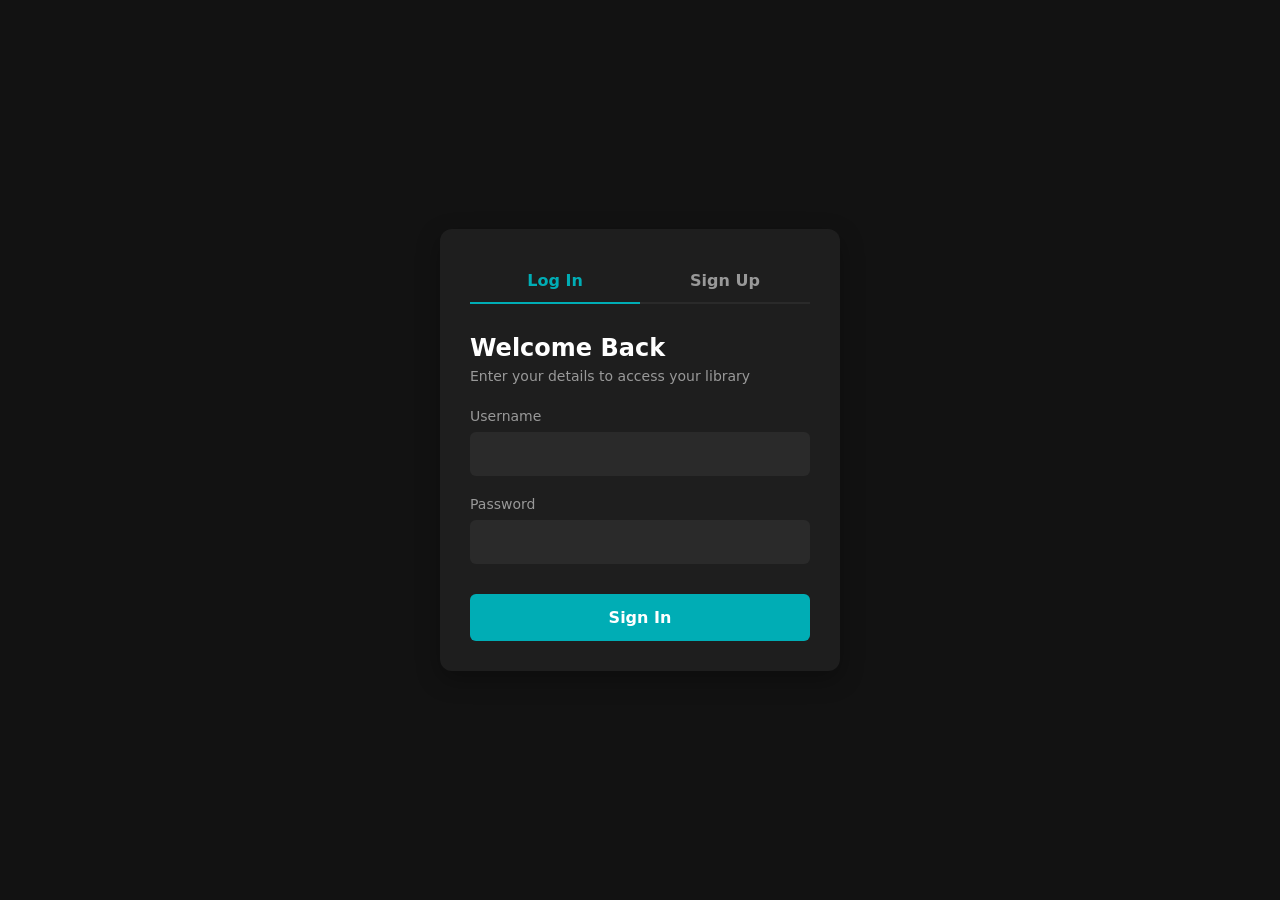
<file: auth.html>
<!DOCTYPE html>
<html lang="en">
<head>
    <meta charset="UTF-8">
    <meta name="viewport" content="width=device-width, initial-scale=1.0">
    <title>Media Tracker - Authentication</title>
    <link rel="stylesheet" href="auth-style.css">
</head>
<body>

    <div class="auth-container">
        <div class="auth-tabs">
            <button id="tab-login" class="active">Log In</button>
            <button id="tab-register">Sign Up</button>
        </div>

        <form id="form-login" class="auth-form">
            <h2>Welcome Back</h2>
            <p class="subtitle">Enter your details to access your library</p>
            
            <div class="input-group">
                <label for="login-username">Username</label>
                <input type="text" id="login-username" required autocomplete="username">
            </div>
            
            <div class="input-group">
                <label for="login-password">Password</label>
                <input type="password" id="login-password" required autocomplete="current-password">
            </div>

            <button type="submit" class="btn-submit">Sign In</button>
            <p id="login-error" class="error-msg hidden"></p>
        </form>

        <form id="form-register" class="auth-form hidden">
            <h2>Create Account</h2>
            <p class="subtitle">Join and start tracking your media collection</p>
            
            <div class="input-group">
                <label for="reg-username">Username</label>
                <input type="text" id="reg-username" required minlength="3">
            </div>

            <div class="input-group">
                <label for="reg-email">Email Address</label>
                <input type="email" id="reg-email" required>
            </div>
            
            <div class="input-group">
                <label for="reg-password">Password</label>
                <input type="password" id="reg-password" required minlength="6">
            </div>

            <button type="submit" class="btn-submit">Register</button>
            <p id="reg-error" class="error-msg hidden"></p>
            <p id="reg-success" class="success-msg hidden">Account created successfully! Switching to Login...</p>
        </form>
    </div>

    <script src="auth.js"></script>
</body>
</html>
</file>
<file: auth-style.css>
:root {
    --bg-dark: #121212;
    --card-dark: #1e1e1e;
    --input-bg: #2a2a2a;
    --accent-color: #00adb5;
    --text-main: #ffffff;
    --text-muted: #999999;
    --error-color: #ff4d4d;
    --success-color: #2ecc71;
}

* {
    box-sizing: border-box;
    margin: 0;
    padding: 0;
    font-family: 'system-ui', -apple-system, sans-serif;
}

body {
    background-color: var(--bg-dark);
    color: var(--text-main);
    display: flex;
    justify-content: center;
    align-items: center;
    min-height: 100vh;
}

.auth-container {
    background-color: var(--card-dark);
    width: 100%;
    max-width: 400px;
    padding: 30px;
    border-radius: 12px;
    box-shadow: 0 8px 24px rgba(0, 0, 0, 0.3);
}

.auth-tabs {
    display: flex;
    margin-bottom: 30px;
    border-bottom: 2px solid var(--input-bg);
}

.auth-tabs button {
    flex: 1;
    background: none;
    border: none;
    color: var(--text-muted);
    padding: 12px;
    font-size: 16px;
    font-weight: bold;
    cursor: pointer;
    transition: all 0.3s ease;
}

.auth-tabs button.active {
    color: var(--accent-color);
    border-bottom: 2px solid var(--accent-color);
    margin-bottom: -2px;
}

.auth-form h2 {
    font-size: 24px;
    margin-bottom: 6px;
}

.subtitle {
    color: var(--text-muted);
    font-size: 14px;
    margin-bottom: 24px;
}

.input-group {
    margin-bottom: 20px;
    display: flex;
    flex-direction: column;
}

.input-group label {
    font-size: 14px;
    margin-bottom: 8px;
    color: var(--text-muted);
}

.input-group input {
    background-color: var(--input-bg);
    border: 1px solid transparent;
    color: var(--text-main);
    padding: 12px;
    border-radius: 6px;
    font-size: 15px;
    outline: none;
    transition: border 0.2s;
}

.input-group input:focus {
    border-color: var(--accent-color);
}

.btn-submit {
    width: 100%;
    background-color: var(--accent-color);
    color: white;
    border: none;
    padding: 14px;
    border-radius: 6px;
    font-size: 16px;
    font-weight: bold;
    cursor: pointer;
    margin-top: 10px;
    transition: opacity 0.2s;
}

.btn-submit:hover {
    opacity: 0.9;
}

.hidden { display: none !important; }

.error-msg { color: var(--error-color); font-size: 14px; margin-top: 12px; text-align: center; }
.success-msg { color: var(--success-color); font-size: 14px; margin-top: 12px; text-align: center; }
</file>
<file: css/auth-style.css>
/* ==========================================================================
   Design Tokens
   ========================================================================== */

:root {
    --color-page: #121212;
    --color-surface: #1e1e1e;
    --color-input: #2a2a2a;
    --color-accent: #00adb5;
    --color-text: #ffffff;
    --color-text-muted: #999999;
    --color-error: #ff4d4d;
    --color-success: #2ecc71;

    --font-family-base: system-ui, -apple-system, BlinkMacSystemFont, "Segoe UI", sans-serif;
    --font-size-xs: 0.75rem;
    --font-size-sm: 0.875rem;
    --font-size-md: 1rem;
    --font-size-lg: 1.25rem;
    --font-size-xl: 1.5rem;
    --font-weight-bold: 700;

    --space-1: 0.25rem;
    --space-2: 0.5rem;
    --space-3: 0.75rem;
    --space-4: 1rem;
    --space-5: 1.25rem;
    --space-6: 1.5rem;
    --space-8: 2rem;

    --radius-sm: 6px;
    --radius-md: 8px;
    --radius-lg: 12px;
    --size-auth-card: 25rem;
    --shadow-auth: 0 0.5rem 1.5rem rgba(0, 0, 0, 0.3);
    --transition-fast: 0.2s ease;
    --transition-base: 0.3s ease;
}

/* ==========================================================================
   Base
   ========================================================================== */

*,
*::before,
*::after {
    box-sizing: border-box;
}

body {
    display: flex;
    align-items: center;
    justify-content: center;
    min-height: 100vh;
    margin: 0;
    background-color: var(--color-page);
    color: var(--color-text);
    font-family: var(--font-family-base);
}

button,
input {
    font: inherit;
}

button {
    cursor: pointer;
}

.hidden {
    display: none !important;
}

/* ==========================================================================
   Auth Card
   ========================================================================== */

.auth {
    width: 100%;
    max-width: var(--size-auth-card);
    padding: 1.875rem;
    border-radius: var(--radius-lg);
    background-color: var(--color-surface);
    box-shadow: var(--shadow-auth);
}

.auth__tabs {
    display: flex;
    margin-bottom: 1.875rem;
    border-bottom: 2px solid var(--color-input);
}

.auth__tab {
    flex: 1;
    padding: var(--space-3);
    border: 0;
    background-color: transparent;
    color: var(--color-text-muted);
    font-size: var(--font-size-md);
    font-weight: var(--font-weight-bold);
    transition: color var(--transition-base), border-color var(--transition-base);
}

.auth__tab.active {
    margin-bottom: -2px;
    border-bottom: 2px solid var(--color-accent);
    color: var(--color-accent);
}

.auth__title {
    margin: 0 0 0.375rem;
    font-size: var(--font-size-xl);
}

.auth__subtitle {
    margin: 0 0 var(--space-6);
    color: var(--color-text-muted);
    font-size: var(--font-size-sm);
}

.auth__field {
    display: flex;
    flex-direction: column;
    margin-bottom: var(--space-5);
}

.auth__label {
    margin-bottom: var(--space-2);
    color: var(--color-text-muted);
    font-size: var(--font-size-sm);
}

.auth__input {
    padding: var(--space-3);
    border: 1px solid transparent;
    border-radius: var(--radius-sm);
    outline: none;
    background-color: var(--color-input);
    color: var(--color-text);
    font-size: 0.9375rem;
    transition: border-color var(--transition-fast);
}

.auth__input:focus {
    border-color: var(--color-accent);
}

.auth__submit {
    width: 100%;
    margin-top: 0.625rem;
    padding: 0.875rem;
    border: 0;
    border-radius: var(--radius-sm);
    background-color: var(--color-accent);
    color: var(--color-text);
    font-size: var(--font-size-md);
    font-weight: var(--font-weight-bold);
    transition: opacity var(--transition-fast);
}

.auth__submit:hover {
    opacity: 0.9;
}

.auth__message {
    margin: var(--space-3) 0 0;
    font-size: var(--font-size-sm);
    text-align: center;
}

.auth__message--error {
    color: var(--color-error);
}

.auth__message--success {
    color: var(--color-success);
}

/* ==========================================================================
   Responsive Rules
   ========================================================================== */

@media (max-width: 48rem) {
    .auth {
        width: 90%;
        max-width: var(--size-auth-card);
        margin: var(--space-4);
        padding: var(--space-6);
        border-radius: var(--radius-md);
    }

    .auth__title {
        font-size: var(--font-size-lg);
    }

    .auth__subtitle {
        margin-bottom: var(--space-5);
        font-size: 0.8125rem;
    }

    .auth__field {
        margin-bottom: 0.9375rem;
    }

    .auth__label {
        margin-bottom: var(--space-2);
        font-size: 0.8125rem;
    }

    .auth__input {
        padding: 0.625rem;
        font-size: var(--font-size-sm);
    }

    .auth__submit {
        margin-top: var(--space-2);
        padding: var(--space-3);
        font-size: 0.9375rem;
    }
}

@media (max-width: 35.9375rem) {
    .auth {
        width: 95%;
        max-width: 21.875rem;
        padding: var(--space-5);
    }

    .auth__tabs {
        margin-bottom: var(--space-5);
    }

    .auth__tab {
        padding: 0.625rem;
        font-size: var(--font-size-sm);
    }

    .auth__title {
        font-size: 1.125rem;
    }

    .auth__subtitle {
        font-size: var(--font-size-xs);
    }

    .auth__field {
        margin-bottom: var(--space-3);
    }

    .auth__input {
        padding: var(--space-2);
        font-size: 0.8125rem;
    }

    .auth__submit {
        padding: 0.625rem;
        font-size: var(--font-size-sm);
    }
}

@media (max-width: 29.9375rem) {
    body {
        padding: var(--space-4) 0;
    }

    .auth {
        width: 90%;
        max-width: 18.75rem;
        padding: 1.125rem;
        box-shadow: 0 0.25rem 0.75rem rgba(0, 0, 0, 0.2);
    }

    .auth__tabs {
        margin-bottom: 1.125rem;
        border-bottom-width: 1px;
    }

    .auth__tab {
        padding: var(--space-2);
        font-size: 0.8125rem;
    }

    .auth__tab.active {
        margin-bottom: -1px;
    }

    .auth__title {
        margin-bottom: var(--space-1);
        font-size: var(--font-size-md);
    }

    .auth__subtitle {
        margin-bottom: 0.9375rem;
        font-size: 0.6875rem;
    }

    .auth__field {
        margin-bottom: 0.625rem;
    }

    .auth__label {
        margin-bottom: var(--space-1);
        font-size: 0.6875rem;
    }

    .auth__input {
        font-size: var(--font-size-xs);
    }

    .auth__submit {
        margin-top: var(--space-1);
        font-size: 0.8125rem;
    }
}

@media (max-width: 22.4375rem) {
    .auth {
        width: 95%;
        max-width: 17.5rem;
        padding: 0.9375rem;
    }

    .auth__title {
        font-size: var(--font-size-sm);
    }

    .auth__subtitle,
    .auth__label {
        font-size: 0.625rem;
    }

    .auth__input {
        padding: 0.375rem;
        font-size: 0.6875rem;
    }

    .auth__submit {
        padding: var(--space-2);
        font-size: var(--font-size-xs);
    }
}
</file>
